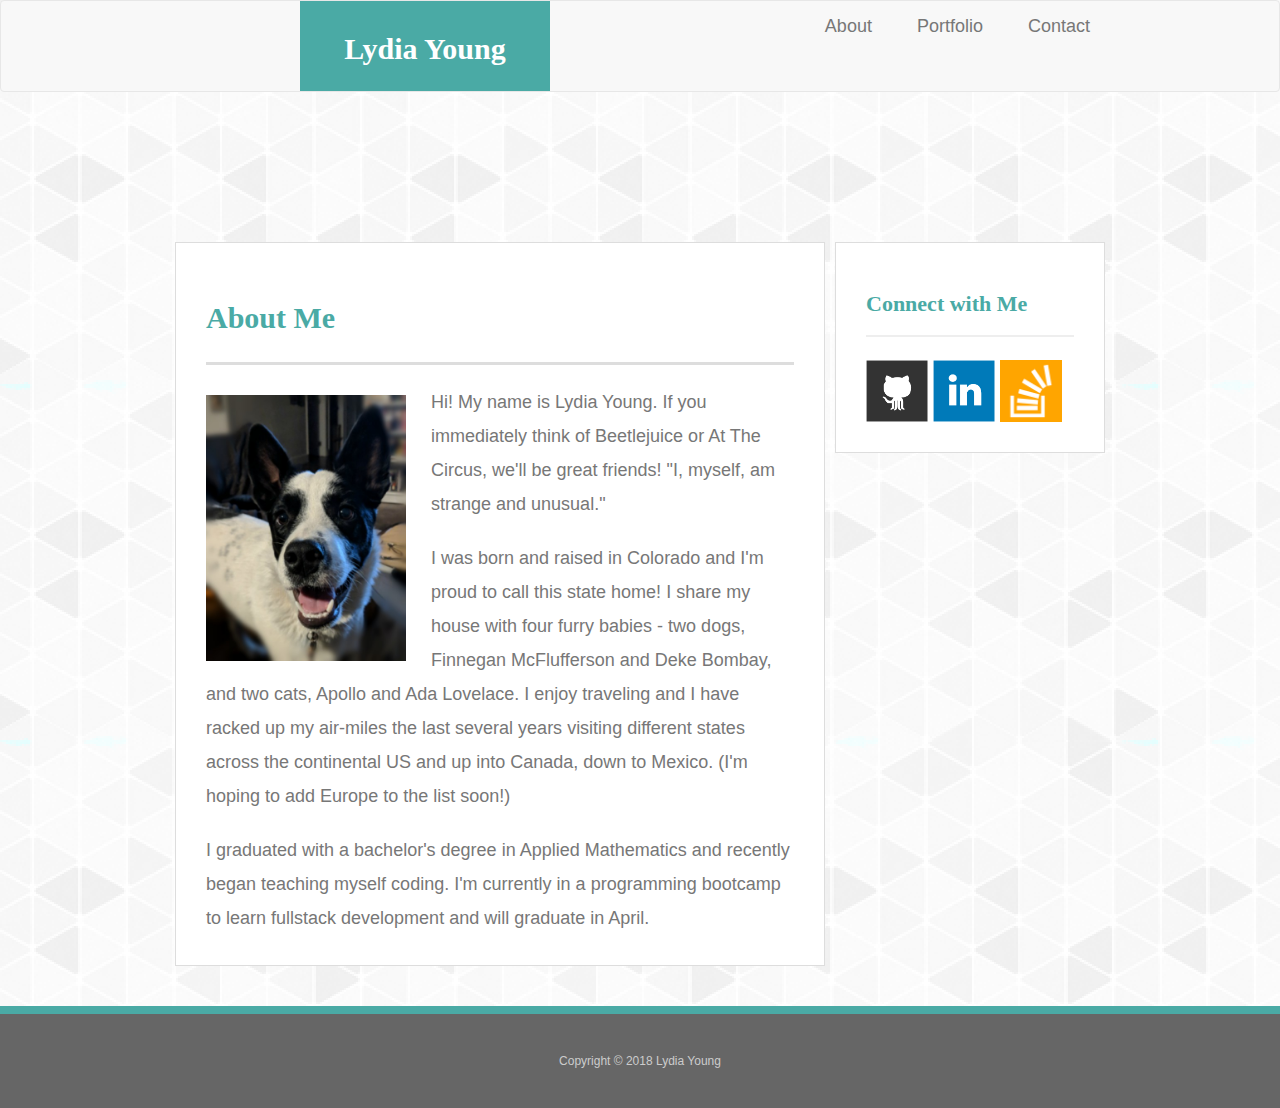
<file: index.html>
<!doctype html>
<html lang="en-us">

<head>
  <meta charset="UTF-8">
  <!-- Be sure to include the viewport tag in all your HTML files -->
  <meta name="viewport" content="width=device-width, initial-scale=1">
  <title>About | Lydia Young</title>
  <!-- Latest compiled and minified Bootstrap CSS -->
  <link rel="stylesheet" href="https://maxcdn.bootstrapcdn.com/bootstrap/3.3.7/css/bootstrap.min.css" integrity="sha384-BVYiiSIFeK1dGmJRAkycuHAHRg32OmUcww7on3RYdg4Va+PmSTsz/K68vbdEjh4u" crossorigin="anonymous">
  <!-- Our custom style sheet -->
  <link rel="stylesheet" type="text/css" href="assets/css/style.css">
</head>

<body>

  <nav class="navbar navbar-default">
    <div class="container">
      <div class="navbar-header">
        <a class="navbar-brand" href="index.html" id="logo">Lydia Young</a>
      </div>
      <div class="collapse navbar-collapse" id="bs-example-navbar-collapse-1">
        <ul class="nav navbar-nav navbar-right">
          <li><a href="index.html">About</a></li>
          <li><a href="portfolio.html">Portfolio</a></li>
          <li><a href="contact.html">Contact</a></li>
        </ul>
      </div>
    </div>
  </nav>

  <div id="main-container" class="container">
    <section class="main-section">
      <h1>About Me</h1>

      <img src="assets/images/deke.jpg" class="auth-image img-responsive" alt="Deke Bombay">

      <p>Hi! My name is Lydia Young. If you immediately think of Beetlejuice or At The Circus, we'll be great friends! &quot;I, myself, am strange and unusual.&quot;</p>

      <p>I was born and raised in Colorado and I'm proud to call this state home! I share my house with four furry babies - two dogs, Finnegan McFlufferson and Deke Bombay, and two cats, Apollo and Ada Lovelace. I enjoy traveling and I have racked up my air-miles the last several years visiting different states across the continental US and up into Canada, down to Mexico. (I'm hoping to add Europe to the list soon!)</p>

      <p>I graduated with a bachelor's degree in Applied Mathematics and recently began teaching myself coding. I'm currently in a programming bootcamp to learn fullstack development and will graduate in April.</p>

    </section>

    <section class="sidebar">
      <div id="connect">
        <h2>Connect with Me</h2>

        <a href="https://www.github.com/lryoung9"><img src="assets/images/github-128.png" class="social" alt="GitHub" /></a>
        <a href="https://www.linkedin.com/in/lydia-young-688420152/"><img src="assets/images/linkedin-128.png" class="social" alt="LinkedIn" /></a>
        <a href="https://stackoverflow.com/users/9150404/l-young"><img src="assets/images/stackoverflow-128.png" class="social" alt="Stack Overflow" /></a>
      </div>
    </section>
  </div>

  <footer>
    <div class="container">
      Copyright &copy; 2018 Lydia Young
    </div>
  </footer>
</body>

</html>
</file>
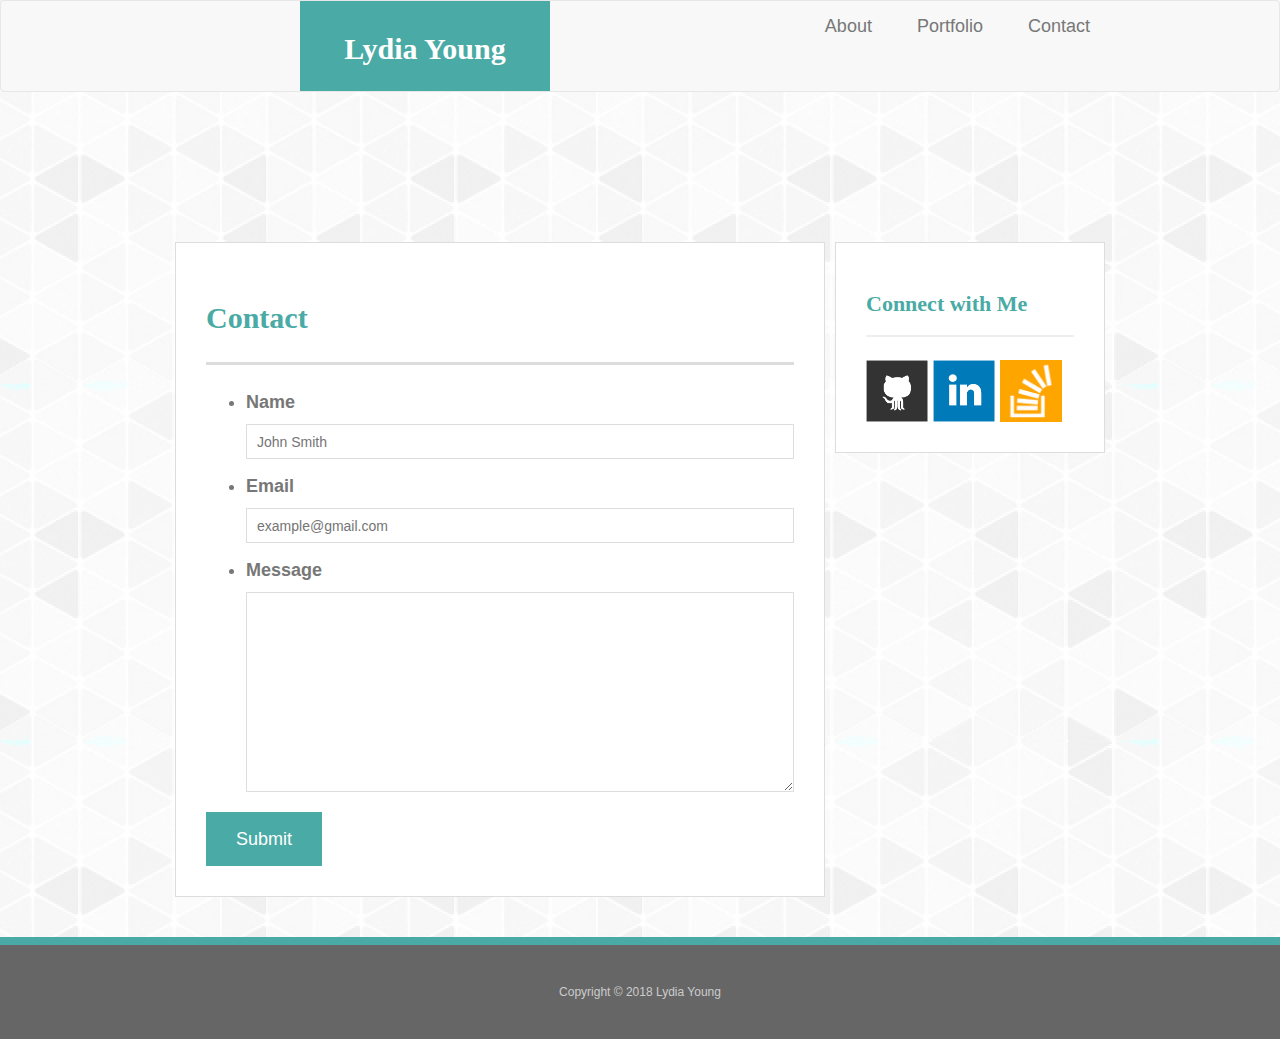
<file: contact.html>
<!doctype html>
<html lang="en-us">

<head>
  <meta charset="UTF-8">
  <!-- Be sure to include the viewport tag in all your HTML files -->
  <meta name="viewport" content="width=device-width, initial-scale=1">
  <title>Contact | Lydia Young</title>
  <!-- Latest compiled and minified Bootstrap CSS -->
  <link rel="stylesheet" href="https://maxcdn.bootstrapcdn.com/bootstrap/3.3.7/css/bootstrap.min.css" integrity="sha384-BVYiiSIFeK1dGmJRAkycuHAHRg32OmUcww7on3RYdg4Va+PmSTsz/K68vbdEjh4u" crossorigin="anonymous">
  <!-- Our custom style sheet -->
  <link rel="stylesheet" type="text/css" href="assets/css/style.css">
</head>

<body>

  <nav class="navbar navbar-default">
    <div class="container">
      <div class="navbar-header">
        <a class="navbar-brand" href="index.html" id="logo">Lydia Young</a>
      </div>
      <div class="collapse navbar-collapse" id="bs-example-navbar-collapse-1">
        <ul class="nav navbar-nav navbar-right">
          <li><a href="index.html">About</a></li>
          <li><a href="portfolio.html">Portfolio</a></li>
          <li><a href="contact.html">Contact</a></li>
        </ul>
      </div>
    </div>
  </nav>

  <div id="main-container" class="container">
    <section class="main-section">
      <h1>Contact</h1>

      <form id="contact-form">
        <ul>
          <li>
            <label for="name">Name</label>
            <input type="text" id="name" name="name" placeholder="John Smith" required="required">
          </li>
          <li>
            <label for="email">Email</label>
            <input type="email" id="email" name="email" placeholder="example@gmail.com" required="required">
          </li>
          <li>
            <label for="message">Message</label>
            <textarea id="message" name="message" required="required"></textarea>
          </li>
        </ul>
        <input type="submit">
      </form>

    </section>

    <section class="sidebar">
      <div id="connect">
        <h2>Connect with Me</h2>

        <a href="https://www.github.com/lryoung9"><img src="assets/images/github-128.png" class="social" alt="GitHub" /></a>
        <a href="https://www.linkedin.com/in/lydia-young-688420152/"><img src="assets/images/linkedin-128.png" class="social" alt="LinkedIn" /></a>
        <a href="https://stackoverflow.com/users/9150404/l-young"><img src="assets/images/stackoverflow-128.png" class="social" alt="Stack Overflow" /></a>
      </div>
    </section>
  </div>

  <footer>
    <div class="container">
      Copyright &copy; 2018 Lydia Young
    </div>
  </footer>
</body>

</html>
</file>
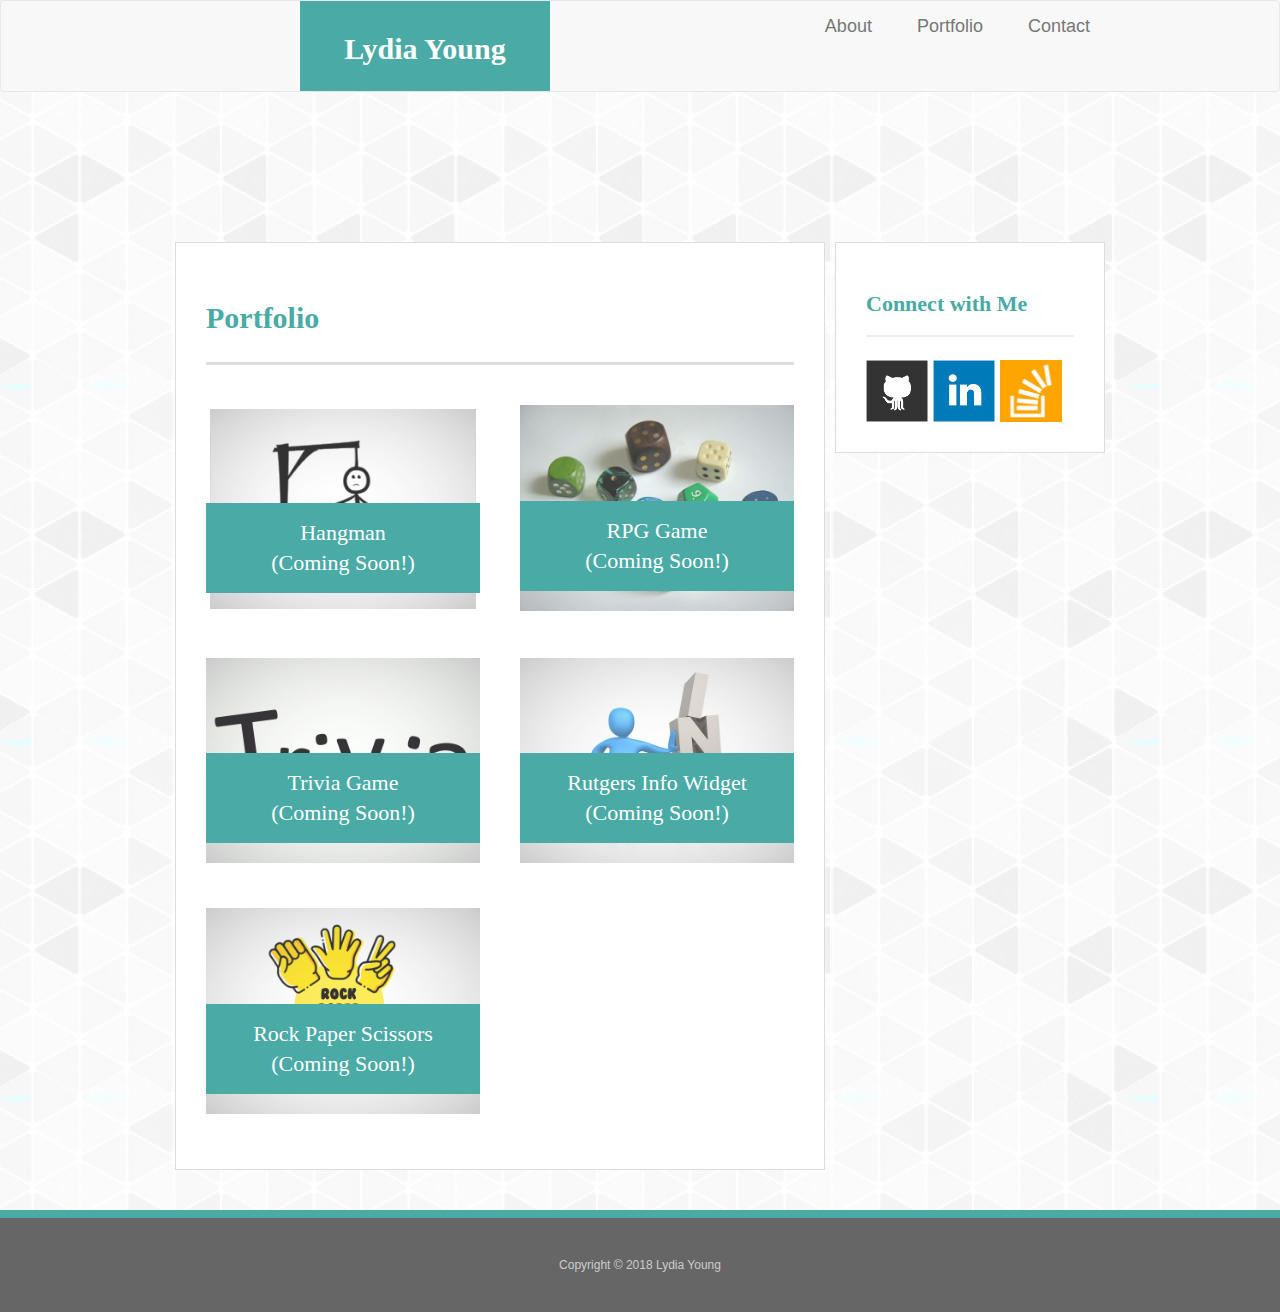
<file: portfolio.html>
<!doctype html>
<html lang="en-us">

<head>
  <meta charset="UTF-8">
  <!-- Be sure to include the viewport tag in all your HTML files -->
  <meta name="viewport" content="width=device-width, initial-scale=1">
  <title>Portfolio | Lydia Young</title>
  <!-- Latest compiled and minified Bootstrap CSS -->
  <link rel="stylesheet" href="https://maxcdn.bootstrapcdn.com/bootstrap/3.3.7/css/bootstrap.min.css" integrity="sha384-BVYiiSIFeK1dGmJRAkycuHAHRg32OmUcww7on3RYdg4Va+PmSTsz/K68vbdEjh4u" crossorigin="anonymous">
  <!-- Our custom style sheet -->
  <link rel="stylesheet" type="text/css" href="assets/css/style.css">
</head>

<body>

  <nav class="navbar navbar-default">
    <div class="container">
      <div class="navbar-header">
        <a class="navbar-brand" href="index.html" id="logo">Lydia Young</a>
      </div>
      <div class="collapse navbar-collapse" id="bs-example-navbar-collapse-1">
        <ul class="nav navbar-nav navbar-right">
          <li><a href="index.html">About</a></li>
          <li><a href="portfolio.html">Portfolio</a></li>
          <li><a href="contact.html">Contact</a></li>
        </ul>
      </div>
    </div>
  </nav>

  <div id="main-container" class="container">
    <section class="main-section">
      <h1>Portfolio</h1>

      <div class="work">
        <img src="assets/images/technics-q-c-640-480-1.jpg" class="img-thumbnail" alt="hangman">

        <h3>Hangman<br>(Coming Soon!)</h3>
      </div>
      <div class="work">
        <img src="assets/images/technics-q-c-640-480-2.jpg" alt="RPG Game">

        <h3>RPG Game<br>(Coming Soon!)</h3>
      </div>
      <div class="work">
        <img src="assets/images/technics-q-c-640-480-10.jpg" alt="Trivia Game">

        <h3>Trivia Game<br>(Coming Soon!)</h3>
      </div>
      <div class="work">
        <img src="assets/images/technics-q-c-640-480-7.jpg" alt="Rutgers Info Widget">

        <h3>Rutgers Info Widget<br>(Coming Soon!)</h3>
      </div>
      <div class="work">
        <img src="assets/images/technics-q-c-640-480-9.jpg" alt="Rock Paper Scissors">

        <h3>Rock Paper Scissors<br>(Coming Soon!)</h3>
      </div>

    </section>

    <section class="sidebar">
      <div>
        <h2>Connect with Me</h2>

        <a href="https://www.github.com/lryoung9"><img src="assets/images/github-128.png" class="social" alt="GitHub" /></a>
        <a href="https://www.linkedin.com/in/lydia-young-688420152/"><img src="assets/images/linkedin-128.png" class="social" alt="LinkedIn" /></a>
        <a href="https://stackoverflow.com/users/9150404/l-young"><img src="assets/images/stackoverflow-128.png" class="social" alt="Stack Overflow" /></a>
      </div>
    </section>
  </div>

  <footer>
    <div class="container">
      Copyright &copy; 2018 Lydia Young
    </div>
  </footer>
</body>

</html>
</file>
<file: assets/css/style.css>
body {
  font-family: Arial, "Helvetica Neue", Helvetica, sans-serif;
  font-size: 18px;
  line-height: 34px;
  color: #777;
  background: url("../images/concrete_seamless.png");
}

/* general */

.container {
  width: 100%;
  max-width: 960px;
  margin: 0 auto;
  clear: both;
}

h1,
h2,
h3,
p {
  margin-bottom: 20px;
}

p:last-child {
  margin-bottom: 0;
}

h1,
h2,
h3 {
  font-family: Georgia, Times, "Times New Roman", serif;
  font-weight: 700;
  color: #4aaaa5;
}

h1 {
  padding-bottom: 20px;
  font-size: 30px;
  line-height: 49px;
  border-bottom: 3px solid #ddd;
}

h2,
h3 {
  font-size: 22px;
}

/* header */

#masthead {
  position: fixed;
  z-index: 99;
  width: 100%;
  margin: 0 0 30px;
  overflow: auto;
  color: #fff;
  background: #fff;
  border-bottom: 2px solid #ccc;
}

#logo {
  float: left;
  width: 250px;
  margin-left: 50%;
  vertical-align: middle;
  height: 90px;
  font-family: Georgia, Times, "Times New Roman", serif;
  font-size: 30px;
  font-weight: 700;
  line-height: 65px;
  color: #fff;
  text-align: center;
  text-decoration: none;
  background: #4aaaa5;
}

nav a {
  display: inline-block;
  padding-left: 15px;
  margin-left: 15px;
  line-height: 18px;
  color: #999;
  text-decoration: none;
  border-left: 1px solid #efefef;
}

nav a:first-child {
  border-left: 0 none;
}

/* footer */

footer {
  padding: 30px 0;
  clear: both;
  font-size: 12px;
  color: #fff;
  color: #ccc;
  text-align: center;
  background: #666;
  border-top: 8px solid #4aaaa5;
}

/* sidebar */

.sidebar {
  float: right;
  width: 100%;
  max-width: 270px;
  padding: 30px;
  margin-bottom: 20px;
  background: #fff;
  border: 1px solid #ddd;
}

h3,
.sidebar h2 {
  padding-bottom: 20px;
  margin-bottom: 15px;
  line-height: 22px;
  border-bottom: 2px solid #eee;
}

.social {
  width: 62px;
  height: 62px;
  margin-top: 8px;
  margin-right: 5px;
}

.social:last-child {
  margin-right: 0;
}

/* main */

#main-container {
  padding-top: 130px;
}

.main-section {
  float: left;
  width: 100%;
  max-width: 650px;
  padding: 30px;
  margin: 0 0 40px;
  background: #fff;
  border: 1px solid #ddd;
}

/* portfolio page */

.work {
  position: relative;
  float: left;
  width: 274px;
  margin: 20px 0 25px;
  overflow: auto;
}

.work:nth-child(even) {
  margin-right: 40px;
}

.work img {
  width: 100%;
  border: 0 none;
  opacity: 0.8;
}

.work h3 {
  position: absolute;
  bottom: 20px;
  width: 100%;
  padding: 15px;
  margin-bottom: 0;
  font-weight: 300;
  line-height: 30px;
  color: #fff;
  text-align: center;
  background: #4aaaa5;
  border-bottom: 0;
}

.auth-image {
  float: left;
  width: 200px;
  height: auto;
  margin-top: 10px;
  margin-right: 25px;
}

/* contact page */

#contact-form ul {
  margin-bottom: 20px;
}

#contact-form li {
  margin-bottom: 10px;
}

label,
input[type=text],
input[type=email],
textarea {
  display: block;
  width: 100%;
}

input[type=text],
input[type=email],
textarea {
  height: 35px;
  padding: 0 10px;
  font-size: 14px;
  border: 1px solid #ddd;
}

textarea {
  height: 200px;
}

input[type=submit] {
  padding: 10px 30px;
  font-size: 18px;
  color: #fff;
  cursor: pointer;
  background: #4aaaa5;
  border: 0 none;
}
</file>
